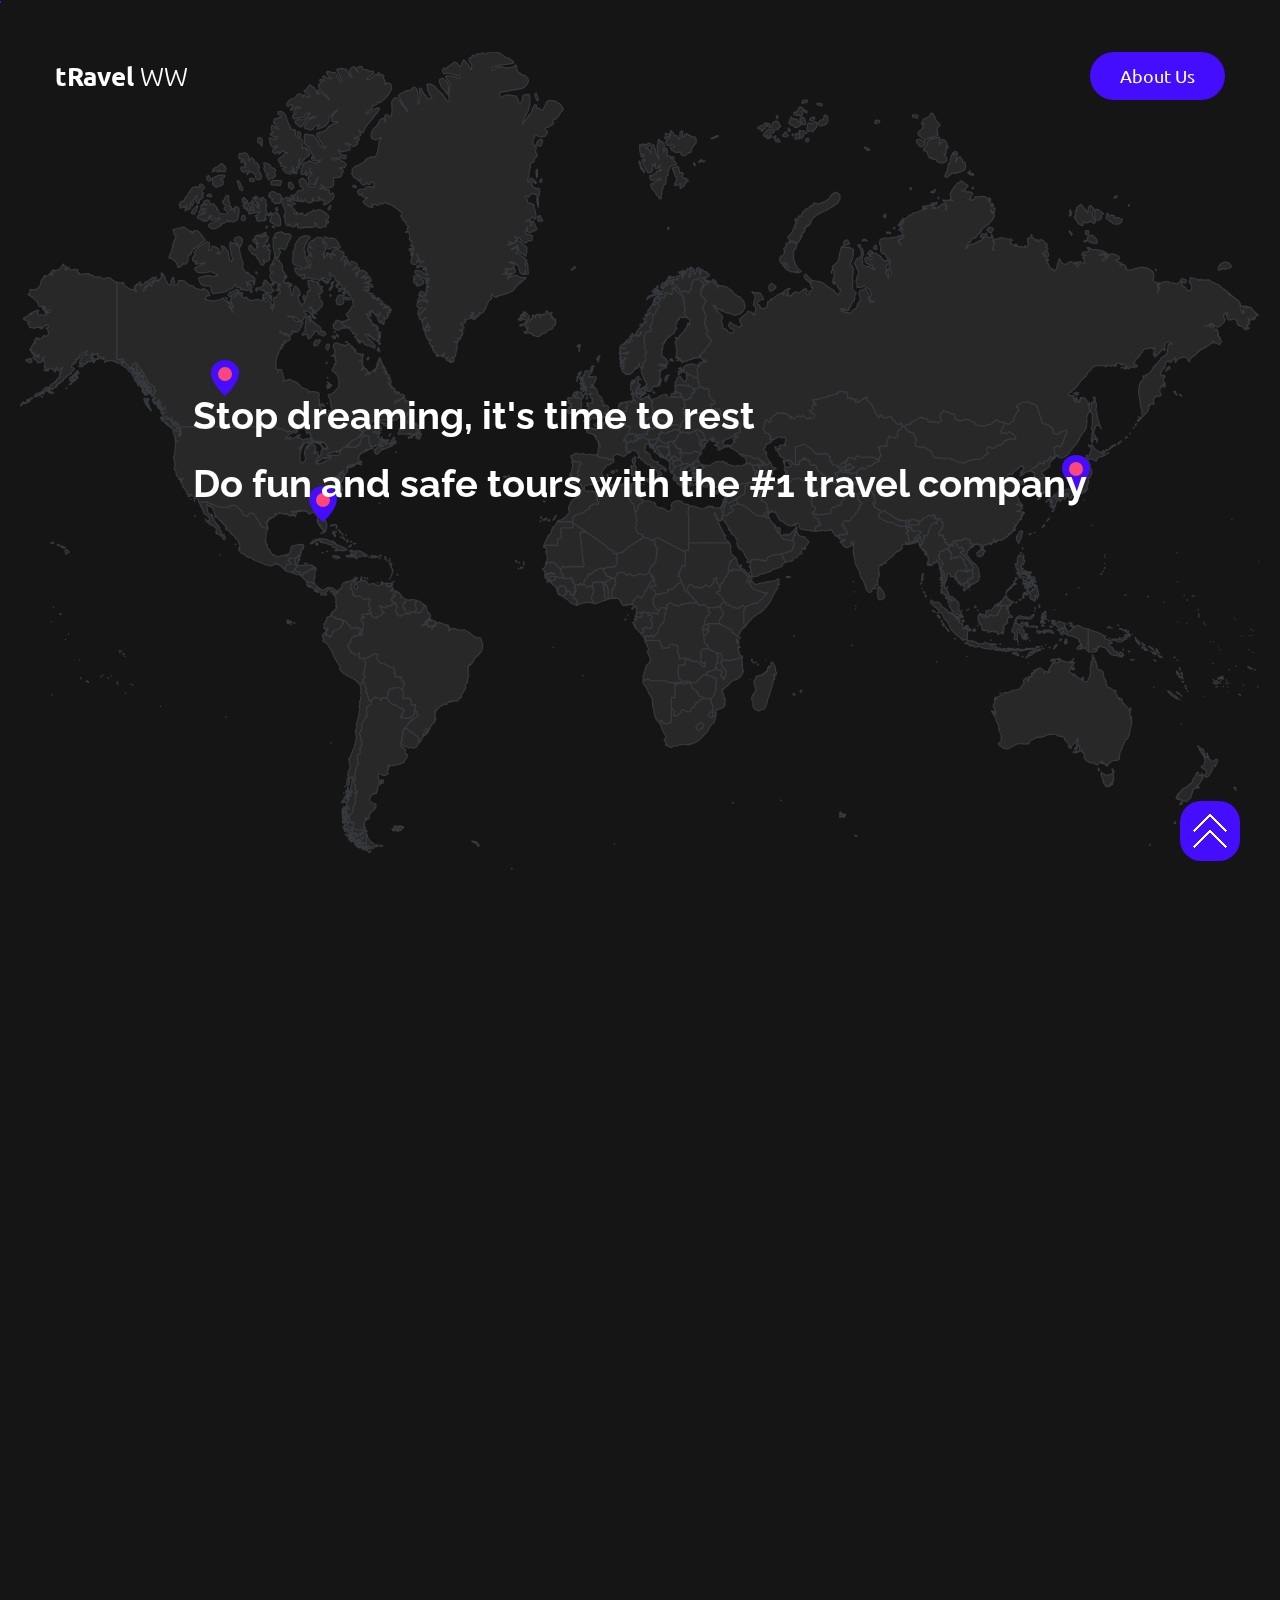
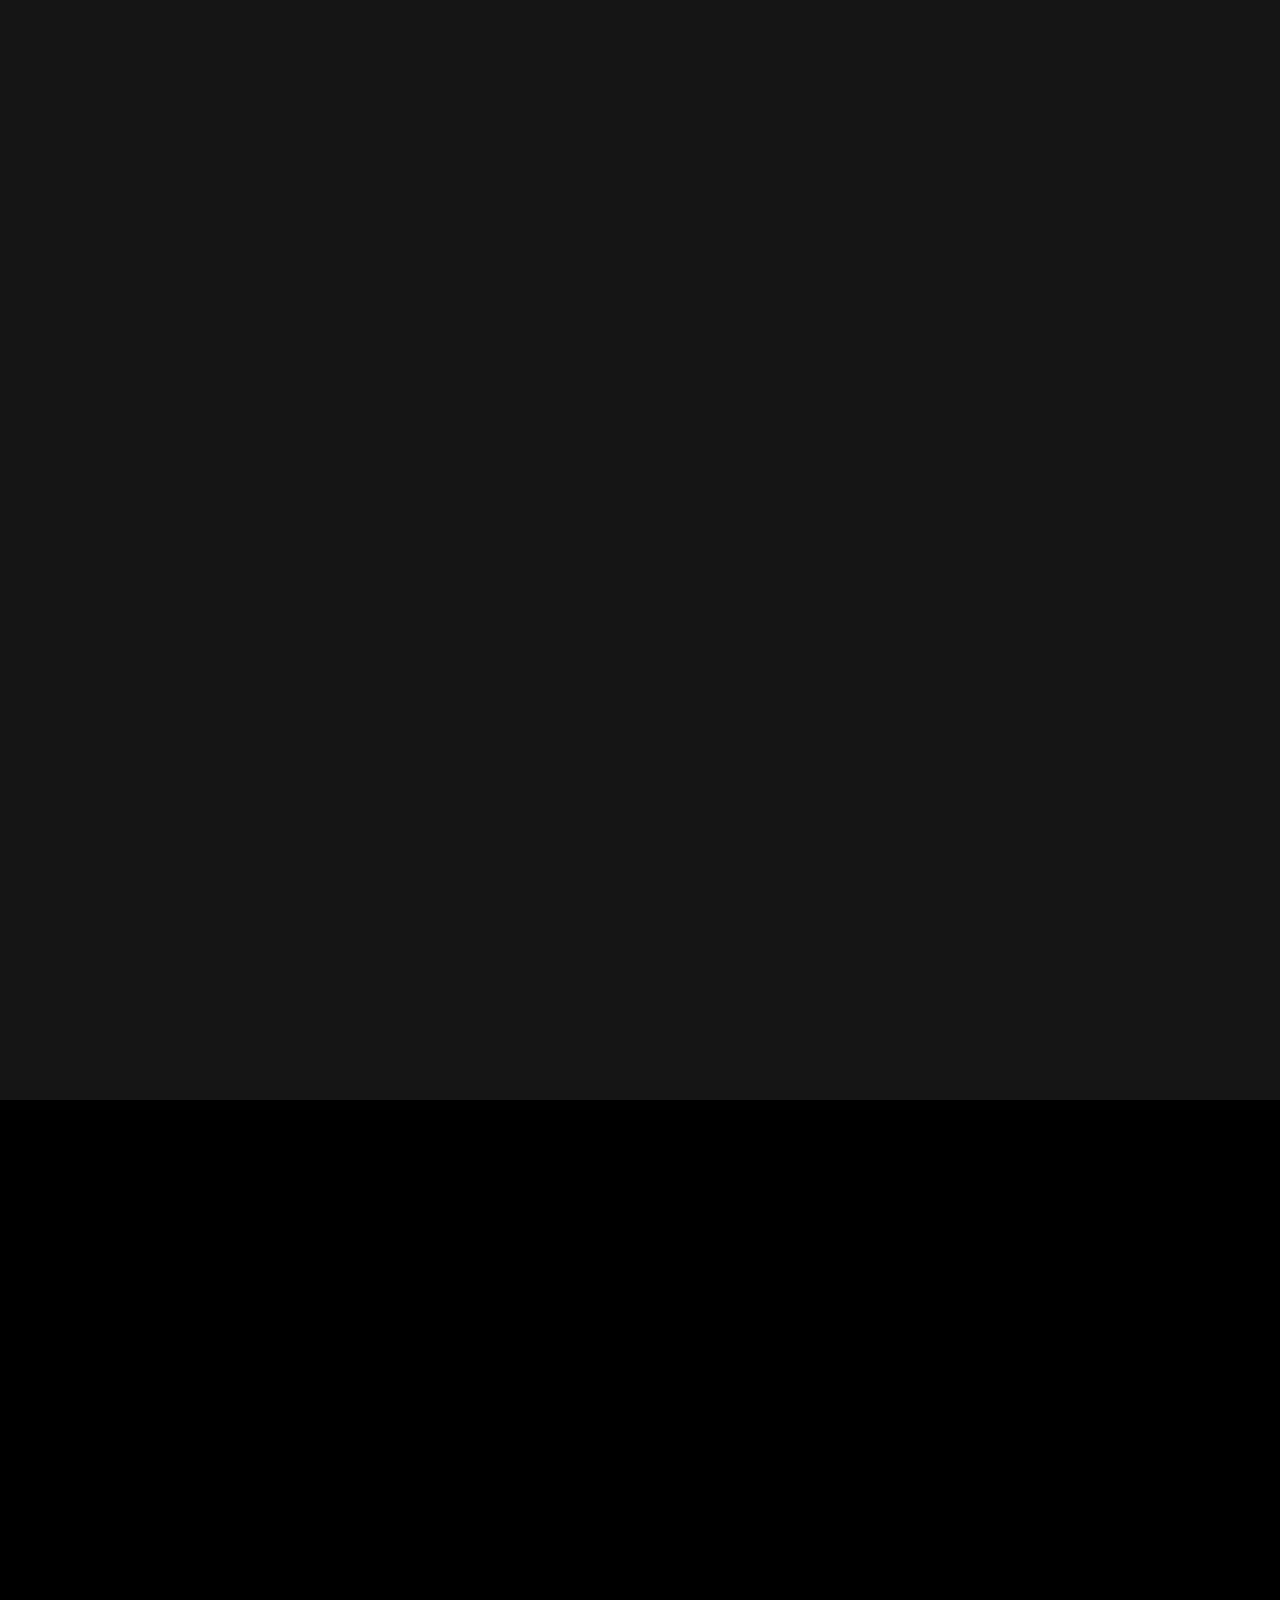
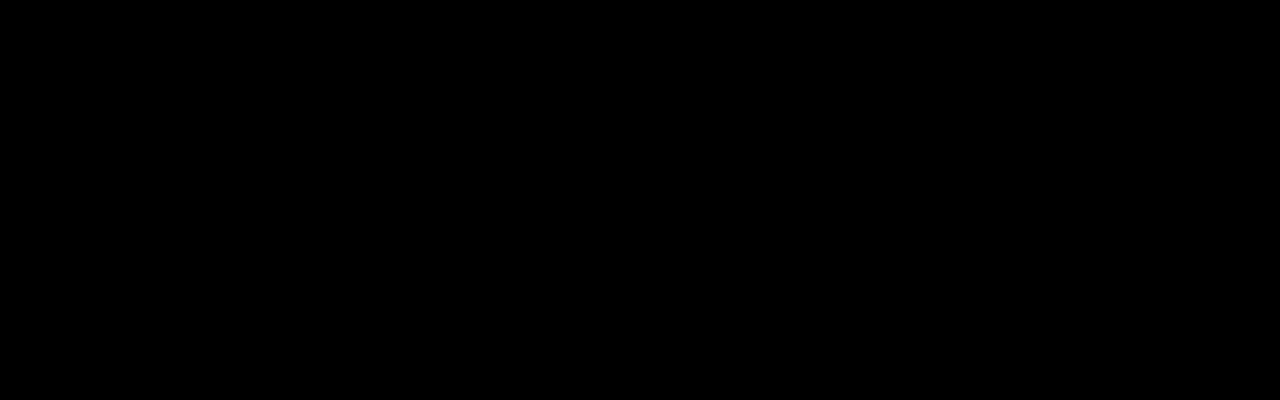
<file: index.html>
<!DOCTYPE html>
<html lang="ru">

<head>
	<title>tRavelWW</title>
	<meta charset="UTF-8" />
	<meta name="format-detection" content="telephone=no" />
	<!-- <style>body{opacity: 0;}</style> -->
	<link rel="stylesheet" href="css/style.min.css?_v=20230220174859" />
	<link rel="shortcut icon" href="favicon.ico" />
	<!-- <meta name="robots" content="noindex, nofollow"> -->
	<meta name="viewport" content="width=device-width, initial-scale=1.0" />
</head>

<body>
	<!-- Cursor -->
	<div class="cursor cursor--large"></div>
	<div class="cursor cursor--small"></div>
	<!-- Preloader -->
	<div class="loading">
		<div class="loading__percent">100%</div>
		<div class="loading__progress-bar">
			<div class="progress-bar__progress"></div>
		</div>
	</div>
	<div class="wrapper" id="top">
		<header class="header">
			<div class="header__content">
				<div class="header__left">
					<a href="index.html" class="header__logo">tRavel <span class="ww">WW</span></a>
				</div>
				<div class="header__right">
					<a href="aboutUs.html" class="header__button">About Us</a>
				</div>
			</div>
		</header>

		<main class="page">
			<!-- Progress bar -->
			<div class="progress-bar" id="progressBar"></div>
			<!-- Inscription -->
			<section class="inscription">
				<div class="inscription__container">
					<div class="inscription__text">
						<div class="inscription__title">
							Stop dreaming, it's time to rest
						</div>
						<div class="inscription__subtitle">
							Do fun and safe tours with the #1 travel company
						</div>
					</div>
				</div>
			</section>
			<!-- Main section -->
			<section class="main">
				<div class="main__contain">
					<div class="main__content">
						<img class="main__bg" src="img/worldmain.svg" alt="" />
						<div class="main__dots">
							<div class="dots__dot-0">
								<a class="dots__button" href="miami.html">
									<img class="dots__img" src="img/map-marker.svg" alt="" />
								</a>
								<div class="dots__card card">
									<div class="card__header">
										<div class="card__title">Miami</div>
										<div class="card__number">1</div>
									</div>
									<div class="card__text">
										Miami, officially the City of Miami, is a coastal metropolis
										located in Miami-Dade County in southeastern Florida (United
										States).
									</div>
								</div>
							</div>
							<div class="dots__dot-1">
								<a class="dots__button" href="alberta.html">
									<img class="dots__img" src="img/map-marker.svg" alt="" />
								</a>
								<div class="dots__card card">
									<div class="card__header">
										<div class="card__title_Alberta">Alberta</div>
										<div class="card__number">2</div>
									</div>
									<div class="card__text">
										Alberta is one of the thirteen provinces and territories of Canada. It is part of Western Canada and is one of the three prairie provinces.
									</div>
								</div>
							</div>
							<div class="dots__dot-2">
								<a class="dots__button" href="honshu.html">
									<img class="dots__img" src="img/map-marker.svg" alt="" />
								</a>
								<div class="dots__card_left card">
									<div class="card__header">
										<div class="card__title_Honshu">Honshu</div>
										<div class="card__number">3</div>
									</div>
									<div class="card__text">
										Honshu, historically called Hondo, is the largest and most populous main island of Japan. It is located south of Hokkaido across the Tsugaru Strait.
									</div>
								</div>
							</div>
						</div>
					</div>
				</div>
	</div>
	</div>
	</section>
	<section class="test"></section>
	<section class="test"></section>
	<section class="test1"></section>
	<!-- Back to top BTN -->
	<button onclick="document.querySelector('#top').scrollIntoView({ behavior: 'smooth' });" id="#scrollToTop" class="scrolltotop">
		<picture><source srcset="img/backToTop/up-arrow.webp" type="image/webp"><img class="scrolltotop__arrow" src="img/backToTop/up-arrow.png" alt=""></picture>
	</button>
	</main>
	<footer class="footer">
		<div class="footer__container">
		</div>
	</footer>
	</div>
	<!--
<div id="popup" aria-hidden="true" class="popup">
	<div class="popup__wrapper">
		<div class="popup__content">
			<button data-close type="button" class="popup__close">Закрыть</button>
			<div class="popup__text">
			</div>
		</div>
	</div>
</div>
 -->
	<script src="js/app.min.js?_v=20230220174859"></script>

</body>

</html>
</file>
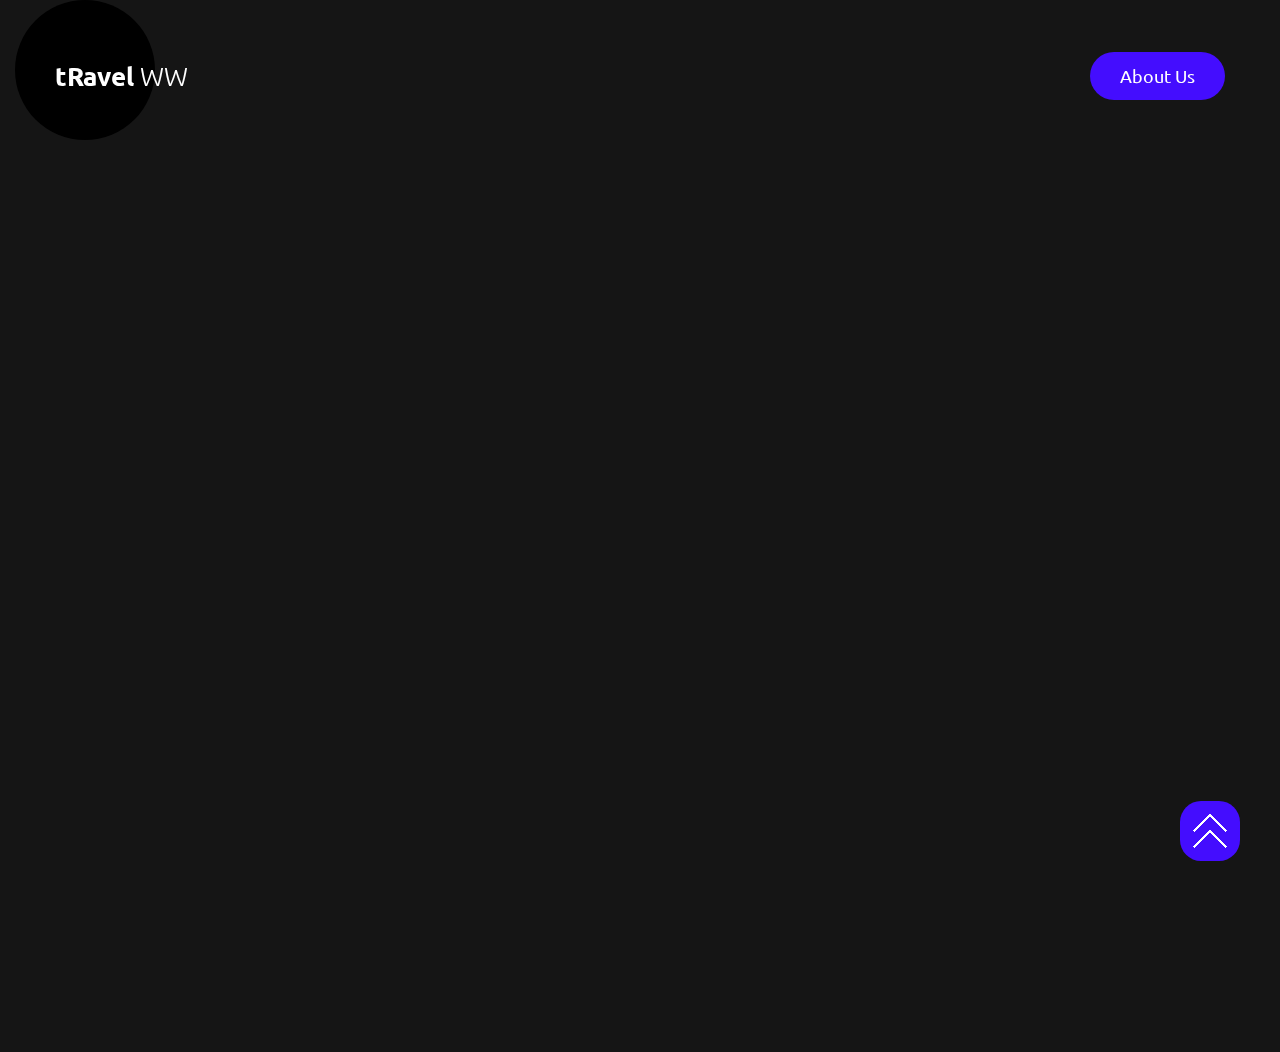
<file: aboutUs.html>
<!DOCTYPE html>
<html lang="ru">

<head>
	<title>Главная</title>
	<meta charset="UTF-8" />
	<meta name="format-detection" content="telephone=no" />
	<!-- <style>body{opacity: 0;}</style> -->
	<link rel="stylesheet" href="css/style.min.css?_v=20230220174859" />
	<link rel="shortcut icon" href="favicon.ico" />
	<!-- <meta name="robots" content="noindex, nofollow"> -->
	<meta name="viewport" content="width=device-width, initial-scale=1.0" />
</head>

<body>
	<div class="cursor cursor--large"></div>
	<div class="cursor cursor--small"></div>
	<div id="page-preloader" class="preloader">
		<svg class="preloader__container">
			<circle class="preloader__circle" cx="70" cy="70" r="70" </svg>
	</div>
	<div class="wrapper">
		<header class="header">
			<div class="header__content">
				<div class="header__left">
					<a href="index.html" class="header__logo">tRavel <span class="ww">WW</span></a>
				</div>
				<div class="header__right">
					<a href="aboutUs.html" class="header__button">About Us</a>
				</div>
			</div>
		</header>

		<main class="page">
			<div onclick="scrollToTop()" class="scrolltotop">
				<picture><source srcset="img/backToTop/up-arrow.webp" type="image/webp"><img class="scrolltotop__arrow" src="img/backToTop/up-arrow.png" alt="" /></picture>
			</div>
		</main>
		<footer class="footer">
			<div class="footer__container">
			</div>
		</footer>
	</div>
	<!--
<div id="popup" aria-hidden="true" class="popup">
	<div class="popup__wrapper">
		<div class="popup__content">
			<button data-close type="button" class="popup__close">Закрыть</button>
			<div class="popup__text">
			</div>
		</div>
	</div>
</div>
 -->
	<script src="js/app.min.js?_v=20230220174859"></script>

</body>

</html>
</file>
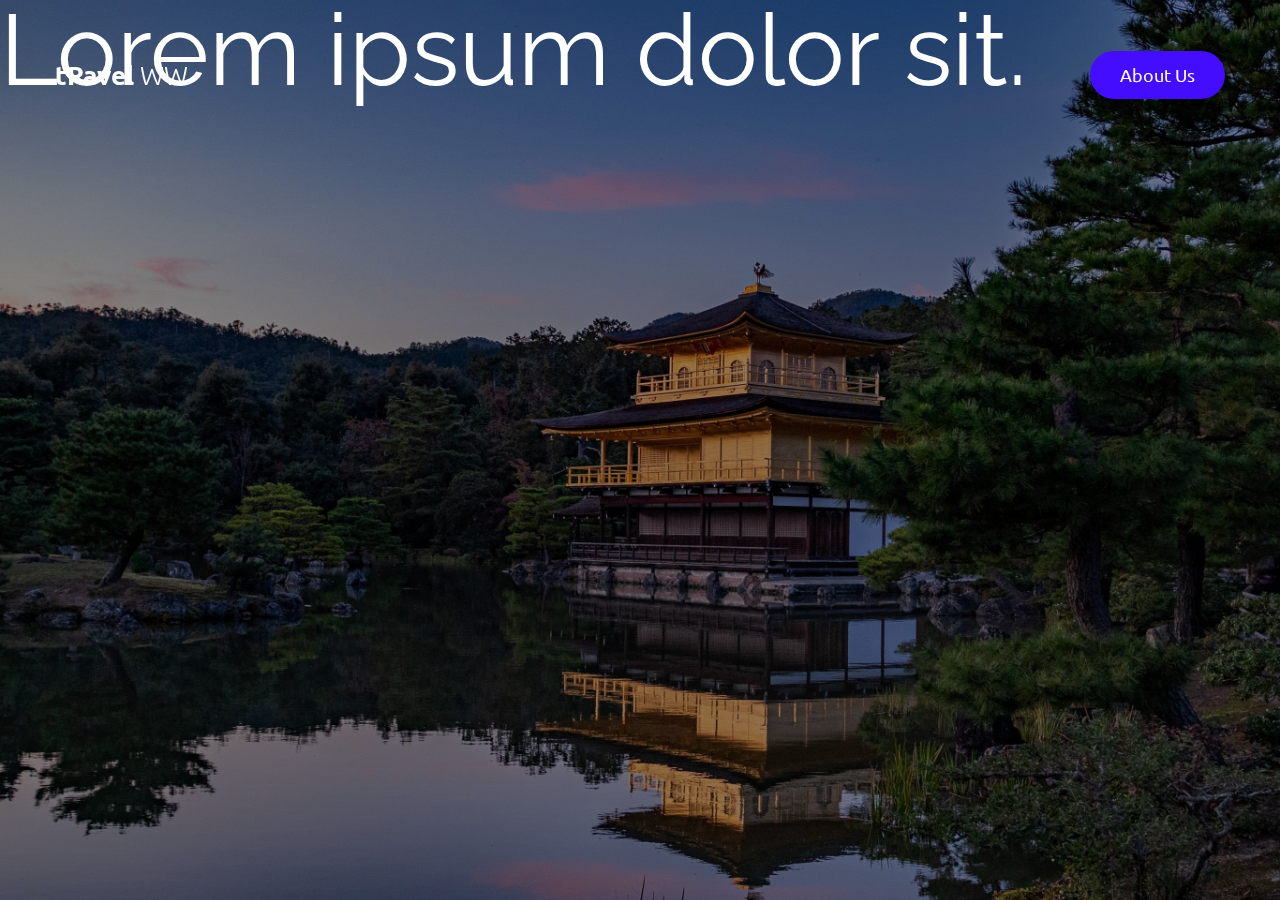
<file: honshu.html>
<!DOCTYPE html>
<html lang="ru">

<head>
	<title>tRavelWW</title>
	<meta charset="UTF-8" />
	<meta name="format-detection" content="telephone=no" />
	<!-- <style>body{opacity: 0;}</style> -->
	<link rel="stylesheet" href="css/style.min.css?_v=20230220174859" />
	<link rel="shortcut icon" href="favicon.ico" />
	<!-- <meta name="robots" content="noindex, nofollow"> -->
	<meta name="viewport" content="width=device-width, initial-scale=1.0" />
</head>

<body>
	<!-- Cursor -->
	<div class="cursor cursor--large"></div>
	<div class="cursor cursor--small"></div>
	<!-- Preloader -->
	<div class="loading">
		<div class="loading__percent">100%</div>
		<div class="loading__progress-bar">
			<div class="progress-bar__progress"></div>
		</div>
	</div>
	<div class="wrapper">
		<header class="header">
			<div class="header__content">
				<div class="header__left">
					<a href="index.html" class="header__logo">tRavel <span class="ww">WW</span></a>
				</div>
				<div class="header__right">
					<a href="aboutUs.html" class="header__button">About Us</a>
				</div>
			</div>
		</header>

		<main class="page">
			<div class="honshu__slider honshu-swiper">
				<div class="honshu__wrapper swiper-wrapper">
					<div class="honshu__slide swiper-slide">
						<div class="slider__content">
							<div class="content__title">Lorem ipsum dolor sit.</div>
							<div class="content__subtitle"></div>
						</div>
						<div class="slider__layer" data-swiper-parallax="35%" style="background-image: url(img/Honshu/screen-1.jpg)"></div>
						<canvas class="slider__layer particles" data-swiper-parallax="18%" data-color="#667048"></canvas>
					</div>
					<div class="honshu__slide swiper-slide">
						<div class="slider__content">
							<div class="content__title">Lorem ipsum dolor sit.</div>
							<div class="content__subtitle"></div>
						</div>
						<div class="slider__layer" data-swiper-parallax="45%" style="background-image: url(img/Honshu/screen-2.jpg)"></div>
						<canvas class="particles slider__layer" data-swiper-parallax="20%" data-color="#94bbcc"></canvas>
					</div>
					<div class="honshu__slide swiper-slide">
						<div class="slider__content">
							<div class="content__title">Lorem ipsum dolor sit.</div>
							<div class="content__subtitle"></div>
						</div>
						<div class="slider__layer" data-swiper-parallax="30%" style="background-image: url(img/Honshu/screen-3.jpg)"></div>
						<canvas class="particles slider__layer" data-swiper-parallax="18%" data-color="#667048"></canvas>
					</div>
					<div class="honshu__slide swiper-slide">
						<div class="slider__content">
							<div class="content__title">Lorem ipsum dolor sit.</div>
							<div class="content__subtitle"></div>
						</div>
						<div class="slider__layer" data-swiper-parallax="14%" style="background-image: url(img/Honshu/screen-4.jpg)"></div>
						<canvas class="particles slider__layer" data-swiper-parallax="18%" data-color="#667048"></canvas>
					</div>
					<div class="honshu__slide swiper-slide">
						<div class="slider__layer" data-swiper-parallax="40%" style="background-image: url(img/Honshu/screen-5.jpg)"></div>
						<canvas class="particles slider__layer" data-swiper-parallax="18%" data-color="#667048"></canvas>
					</div>
				</div>
			</div>
		</main>
		<footer class="footer">
			<div class="footer__container">
			</div>
		</footer>
	</div>
	<!--
<div id="popup" aria-hidden="true" class="popup">
	<div class="popup__wrapper">
		<div class="popup__content">
			<button data-close type="button" class="popup__close">Закрыть</button>
			<div class="popup__text">
			</div>
		</div>
	</div>
</div>
 -->
	<script src="js/app.min.js?_v=20230220174859"></script>

</body>

</html>
</file>
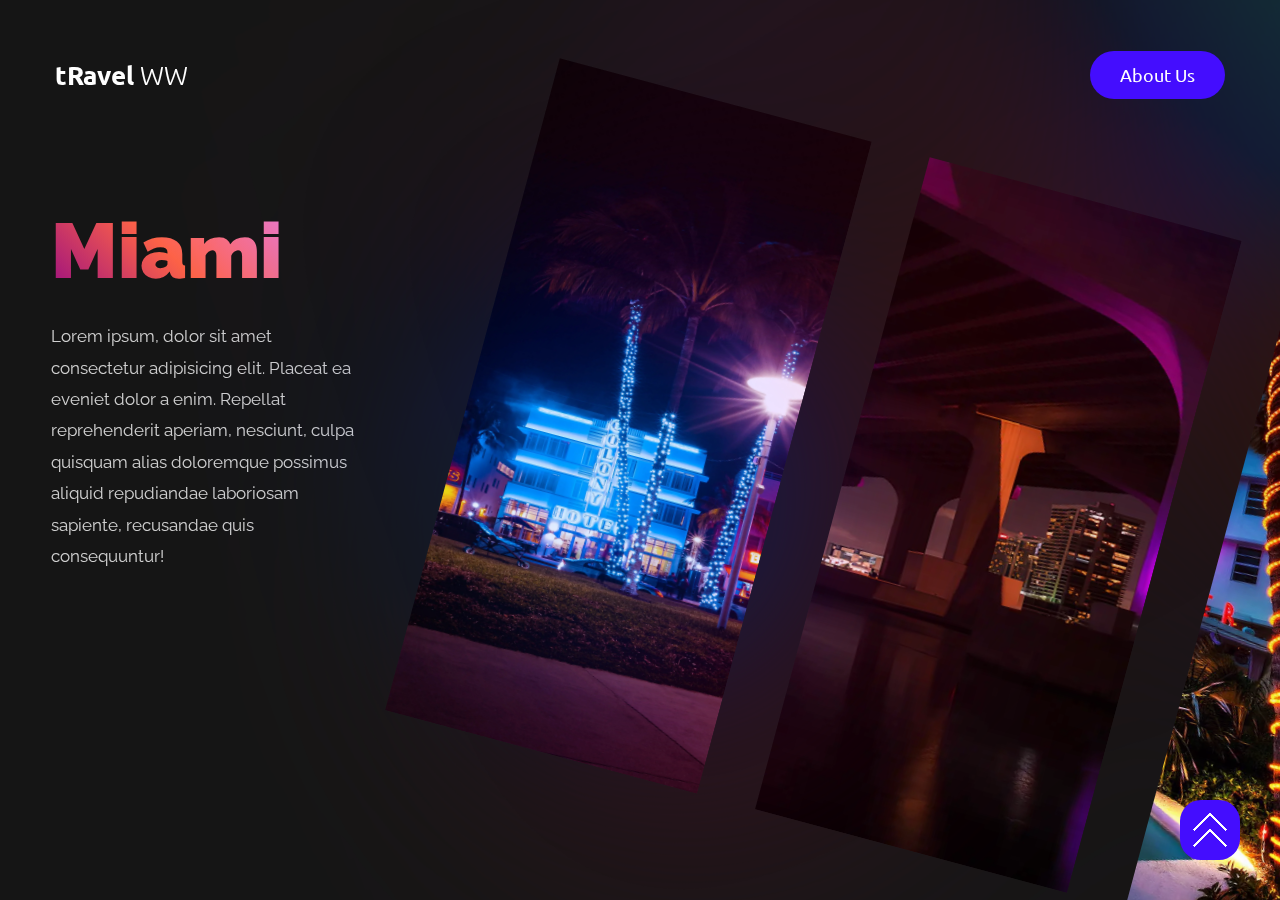
<file: miami.html>
<!DOCTYPE html>
<html lang="ru">

<head>
	<title>Miami</title>
	<meta charset="UTF-8" />
	<meta name="format-detection" content="telephone=no" />
	<!-- <style>body{opacity: 0;}</style> -->
	<link rel="stylesheet" href="css/style.min.css?_v=20230220174859" />
	<link rel="shortcut icon" href="favicon.ico" />
	<!-- <meta name="robots" content="noindex, nofollow"> -->
	<meta name="viewport" content="width=device-width, initial-scale=1.0" />
</head>

<body>
	<div class="cursor cursor--large"></div>
	<div class="cursor cursor--small"></div>
	<div class="loading">
		<div class="loading__percent">100%</div>
		<div class="loading__progress-bar">
			<div class="progress-bar__progress"></div>
		</div>
	</div>
	<div class="wrapper">
		<header class="header">
			<div class="header__content">
				<div class="header__left">
					<a href="index.html" class="header__logo">tRavel <span class="ww">WW</span></a>
				</div>
				<div class="header__right">
					<a href="aboutUs.html" class="header__button">About Us</a>
				</div>
			</div>
		</header>

		<main class="page">
			<div class="description">
				<div class="description__logo">Miami</div>
				<p class="description__text">
					Lorem ipsum, dolor sit amet consectetur adipisicing elit. Placeat ea
					eveniet dolor a enim. Repellat reprehenderit aperiam, nesciunt,
					culpa quisquam alias doloremque possimus aliquid repudiandae
					laboriosam sapiente, recusandae quis consequuntur!
				</p>
			</div>

			<!-- Оболочка слайдера -->
			<div class="miami__slider swiper">
				<!-- Двигающееся часть слайдера -->
				<div class="miami__wrapper swiper-wrapper">
					<!-- Слайд -->
					<div class="miami__slide swiper-slide">
						<picture><source srcset="img/miami/1.webp" type="image/webp"><img src="img/miami/1.jpeg" data-swiper-parallax="20%" alt="" class="miami__img" /></picture>
					</div>
					<div class="miami__slide swiper-slide">
						<picture><source srcset="img/miami/2.webp" type="image/webp"><img src="img/miami/2.jpg" data-swiper-parallax="30%" alt="" class="miami__img" /></picture>
					</div>
					<div class="miami__slide swiper-slide">
						<picture><source srcset="img/miami/3.webp" type="image/webp"><img src="img/miami/3.jpg" data-swiper-parallax="20%" alt="" class="miami__img" /></picture>
					</div>
					<div class="miami__slide swiper-slide">
						<picture><source srcset="img/miami/4.webp" type="image/webp"><img src="img/miami/4.jpg" data-swiper-parallax="30%" alt="" class="miami__img" /></picture>
					</div>
					<div class="miami__slide swiper-slide">
						<picture><source srcset="img/miami/5.webp" type="image/webp"><img src="img/miami/5.jpg" data-swiper-parallax="20%" alt="" class="miami__img" /></picture>
					</div>
					<div class="miami__slide swiper-slide">
						<picture><source srcset="img/miami/6.webp" type="image/webp"><img src="img/miami/6.jpg" data-swiper-parallax="30%" alt="" class="miami__img" /></picture>
					</div>
					<div class="miami__slide swiper-slide">
						<picture><source srcset="img/miami/7.webp" type="image/webp"><img src="img/miami/7.jpg" data-swiper-parallax="20%" alt="" class="miami__img" /></picture>
					</div>
					<div class="miami__slide swiper-slide">
						<picture><source srcset="img/miami/8.webp" type="image/webp"><img src="img/miami/8.jpg" data-swiper-parallax="30%" alt="" class="miami__img" /></picture>
					</div>
					<div class="miami__slide swiper-slide">
						<picture><source srcset="img/miami/9.webp" type="image/webp"><img src="img/miami/9.jpeg" data-swiper-parallax="20%" alt="" class="miami__img" /></picture>
					</div>
				</div>
			</div>

			<!-- Оболочка слайдера -->
			<div class="miami1__slider swiper-bg">
				<!-- Двигающееся часть слайдера -->
				<div class="miami1__wrapper swiper-wrapper">
					<!-- Слайд -->
					<div class="miami1__slide swiper-slide">
						<picture><source srcset="img/miami/1.webp" type="image/webp"><img src="img/miami/1.jpeg" data-swiper-parallax="20%" alt="" class="miami1__img" /></picture>
					</div>
					<div class="miami1__slide swiper-slide">
						<picture><source srcset="img/miami/2.webp" type="image/webp"><img src="img/miami/2.jpg" data-swiper-parallax="30%" alt="" class="miami1__img" /></picture>
					</div>
					<div class="miami1__slide swiper-slide">
						<picture><source srcset="img/miami/3.webp" type="image/webp"><img src="img/miami/3.jpg" data-swiper-parallax="20%" alt="" class="miami1__img" /></picture>
					</div>
					<div class="miami1__slide swiper-slide">
						<picture><source srcset="img/miami/4.webp" type="image/webp"><img src="img/miami/4.jpg" data-swiper-parallax="30%" alt="" class="miami1__img" /></picture>
					</div>
					<div class="miami1__slide swiper-slide">
						<picture><source srcset="img/miami/5.webp" type="image/webp"><img src="img/miami/5.jpg" data-swiper-parallax="20%" alt="" class="miami1__img" /></picture>
					</div>
					<div class="miami1__slide swiper-slide">
						<picture><source srcset="img/miami/6.webp" type="image/webp"><img src="img/miami/6.jpg" data-swiper-parallax="30%" alt="" class="miami1__img" /></picture>
					</div>
					<div class="miami1__slide swiper-slide">
						<picture><source srcset="img/miami/7.webp" type="image/webp"><img src="img/miami/7.jpg" data-swiper-parallax="20%" alt="" class="miami1__img" /></picture>
					</div>
					<div class="miami1__slide swiper-slide">
						<picture><source srcset="img/miami/8.webp" type="image/webp"><img src="img/miami/8.jpg" data-swiper-parallax="30%" alt="" class="miami1__img" /></picture>
					</div>
					<div class="miami1__slide swiper-slide">
						<picture><source srcset="img/miami/9.webp" type="image/webp"><img src="img/miami/9.jpeg" data-swiper-parallax="20%" alt="" class="miami1__img" /></picture>
					</div>
				</div>
			</div>
			<div onclick="scrollToTop()" class="scrolltotop">
				<picture><source srcset="img/backToTop/up-arrow.webp" type="image/webp"><img class="scrolltotop__arrow" src="img/backToTop/up-arrow.png" alt="" /></picture>
			</div>
		</main>
		<footer class="footer">
			<div class="footer__container">
			</div>
		</footer>
	</div>
	<!--
<div id="popup" aria-hidden="true" class="popup">
	<div class="popup__wrapper">
		<div class="popup__content">
			<button data-close type="button" class="popup__close">Закрыть</button>
			<div class="popup__text">
			</div>
		</div>
	</div>
</div>
 -->
	<script src="js/app.min.js?_v=20230220174859"></script>

</body>

</html>
</file>
<file: css/style.min.css>
@charset "UTF-8";@import url(https://fonts.googleapis.com/css?family=Ubuntu:300,300italic,regular,italic,500,500italic,700,700italic);@import url(https://fonts.googleapis.com/css?family=Raleway:100,200,300,regular,500,600,700,800,900,100italic,200italic,300italic,italic,500italic,600italic,700italic,800italic,900italic);@import url('https://fonts.googleapis.com/css2?family=Raleway:wght@300; 900&display=swap');*{padding:0;margin:0;border:0}*,:after,:before{-webkit-box-sizing:border-box;box-sizing:border-box}body,html{height:100%;min-width:320px}body{color:#fff;line-height:1;font-family:Raleway,sans-serif;font-size:.875rem;-ms-text-size-adjust:100%;-moz-text-size-adjust:100%;-webkit-text-size-adjust:100%;-webkit-font-smoothing:antialiased;-moz-osx-font-smoothing:grayscale}button,input,textarea{font-family:Raleway,sans-serif;font-size:inherit}button{cursor:pointer;color:inherit;background-color:inherit}a{color:inherit}a:link,a:visited{text-decoration:none}a:hover{text-decoration:none}ul li{list-style:none}img{vertical-align:top}h1,h2,h3,h4,h5,h6{font-weight:inherit;font-size:inherit}body{background-color:#151515;cursor:none;scroll-behavior:smooth;-webkit-touch-callout:none;-webkit-user-select:none;-moz-user-select:none;-ms-user-select:none;user-select:none}.lock body{overflow:hidden;-ms-touch-action:none;touch-action:none}.wrapper{min-height:100%;display:-webkit-box;display:-ms-flexbox;display:flex;-webkit-box-orient:vertical;-webkit-box-direction:normal;-ms-flex-direction:column;flex-direction:column;overflow:hidden}.wrapper>main{-webkit-box-flex:1;-ms-flex:1 1 auto;flex:1 1 auto}.wrapper>*{min-width:0}[class*=__container]{max-width:73.125rem;-webkit-box-sizing:content-box;box-sizing:content-box;margin:0 auto;padding:0 .9375rem}[class*=-ibg]{position:relative}[class*=-ibg] img{position:absolute;width:100%;height:100%;top:0;left:0;-o-object-fit:cover;object-fit:cover}[class*=-ibg_contain] img{-o-object-fit:contain;object-fit:contain}@-webkit-keyframes scale-in-center{0%{-webkit-transform:scale(0);transform:scale(0);opacity:1}100%{-webkit-transform:scale(1);transform:scale(1);opacity:1}}@keyframes scale-in-center{0%{-webkit-transform:scale(0);transform:scale(0);opacity:1}100%{-webkit-transform:scale(1);transform:scale(1);opacity:1}}@-webkit-keyframes scale-out-center{0%{-webkit-transform:scale(1);transform:scale(1);opacity:1}100%{-webkit-transform:scale(0);transform:scale(0);opacity:1}}@keyframes scale-out-center{0%{-webkit-transform:scale(1);transform:scale(1);opacity:1}100%{-webkit-transform:scale(0);transform:scale(0);opacity:1}}@-webkit-keyframes slide-out-left{0%{-webkit-transform:translateX(0);transform:translateX(0);opacity:1}100%{-webkit-transform:translateX(-1000px);transform:translateX(-1000px);opacity:0}}@keyframes slide-out-left{0%{-webkit-transform:translateX(0);transform:translateX(0);opacity:1}100%{-webkit-transform:translateX(-1000px);transform:translateX(-1000px);opacity:0}}@-webkit-keyframes scale-in-ver-bottom{0%{-webkit-transform:scaleY(0);transform:scaleY(0);-webkit-transform-origin:0 100%;transform-origin:0 100%;opacity:1}100%{-webkit-transform:scaleY(1);transform:scaleY(1);-webkit-transform-origin:0 100%;transform-origin:0 100%;opacity:1}}@keyframes scale-in-ver-bottom{0%{-webkit-transform:scaleY(0);transform:scaleY(0);-webkit-transform-origin:0 100%;transform-origin:0 100%;opacity:1}100%{-webkit-transform:scaleY(1);transform:scaleY(1);-webkit-transform-origin:0 100%;transform-origin:0 100%;opacity:1}}@-webkit-keyframes slide-in-left{0%{-webkit-transform:translateX(-1000px);transform:translateX(-1000px);opacity:0}100%{-webkit-transform:translateX(0);transform:translateX(0);opacity:1}}@keyframes slide-in-left{0%{-webkit-transform:translateX(-1000px);transform:translateX(-1000px);opacity:0}100%{-webkit-transform:translateX(0);transform:translateX(0);opacity:1}}@-webkit-keyframes scale-out-ver-bottom{0%{-webkit-transform:scaleY(1);transform:scaleY(1);-webkit-transform-origin:0 100%;transform-origin:0 100%;opacity:1}100%{-webkit-transform:scaleY(0);transform:scaleY(0);-webkit-transform-origin:0 100%;transform-origin:0 100%;opacity:1}}@keyframes scale-out-ver-bottom{0%{-webkit-transform:scaleY(1);transform:scaleY(1);-webkit-transform-origin:0 100%;transform-origin:0 100%;opacity:1}100%{-webkit-transform:scaleY(0);transform:scaleY(0);-webkit-transform-origin:0 100%;transform-origin:0 100%;opacity:1}}@-webkit-keyframes bounce-in-right{0%{-webkit-transform:translateX(600px);transform:translateX(600px);-webkit-animation-timing-function:ease-in;animation-timing-function:ease-in;opacity:0}38%{-webkit-transform:translateX(0);transform:translateX(0);-webkit-animation-timing-function:ease-out;animation-timing-function:ease-out;opacity:1}55%{-webkit-transform:translateX(68px);transform:translateX(68px);-webkit-animation-timing-function:ease-in;animation-timing-function:ease-in}72%{-webkit-transform:translateX(0);transform:translateX(0);-webkit-animation-timing-function:ease-out;animation-timing-function:ease-out}81%{-webkit-transform:translateX(32px);transform:translateX(32px);-webkit-animation-timing-function:ease-in;animation-timing-function:ease-in}90%{-webkit-transform:translateX(0);transform:translateX(0);-webkit-animation-timing-function:ease-out;animation-timing-function:ease-out}95%{-webkit-transform:translateX(8px);transform:translateX(8px);-webkit-animation-timing-function:ease-in;animation-timing-function:ease-in}100%{-webkit-transform:translateX(0);transform:translateX(0);-webkit-animation-timing-function:ease-out;animation-timing-function:ease-out}}@keyframes bounce-in-right{0%{-webkit-transform:translateX(600px);transform:translateX(600px);-webkit-animation-timing-function:ease-in;animation-timing-function:ease-in;opacity:0}38%{-webkit-transform:translateX(0);transform:translateX(0);-webkit-animation-timing-function:ease-out;animation-timing-function:ease-out;opacity:1}55%{-webkit-transform:translateX(68px);transform:translateX(68px);-webkit-animation-timing-function:ease-in;animation-timing-function:ease-in}72%{-webkit-transform:translateX(0);transform:translateX(0);-webkit-animation-timing-function:ease-out;animation-timing-function:ease-out}81%{-webkit-transform:translateX(32px);transform:translateX(32px);-webkit-animation-timing-function:ease-in;animation-timing-function:ease-in}90%{-webkit-transform:translateX(0);transform:translateX(0);-webkit-animation-timing-function:ease-out;animation-timing-function:ease-out}95%{-webkit-transform:translateX(8px);transform:translateX(8px);-webkit-animation-timing-function:ease-in;animation-timing-function:ease-in}100%{-webkit-transform:translateX(0);transform:translateX(0);-webkit-animation-timing-function:ease-out;animation-timing-function:ease-out}}@-webkit-keyframes slide-out-right{0%{-webkit-transform:translateX(0);transform:translateX(0);opacity:1}100%{-webkit-transform:translateX(1000px);transform:translateX(1000px);opacity:0}}@keyframes slide-out-right{0%{-webkit-transform:translateX(0);transform:translateX(0);opacity:1}100%{-webkit-transform:translateX(1000px);transform:translateX(1000px);opacity:0}}.header{position:fixed;z-index:9991;top:0;left:0;width:100%;font-family:Ubuntu,sans-serif}.header__content{max-width:1200px;min-height:150px;margin:0 auto;padding:0 15px;display:-webkit-box;display:-ms-flexbox;display:flex;-webkit-box-align:center;-ms-flex-align:center;align-items:center;-webkit-box-pack:justify;-ms-flex-pack:justify;justify-content:space-between}.header__logo{cursor:none}.header__left{font-size:26px;color:#fff;font-weight:700;white-space:nowrap}.header__left span{font-weight:300;-webkit-transition:color 1s ease;-o-transition:color 1s ease;transition:color 1s ease}.header__left:hover{text-decoration:none;color:#fff}.header__left:hover span{color:#440dfe}.header__button{cursor:none;background-color:#440dfe;color:#fff;display:inline-block;padding:15px 30px;border-radius:1.5em;font-size:18px;font-weight:400;-webkit-transition:background-color .5s ease;-o-transition:background-color .5s ease;transition:background-color .5s ease;font-family:Ubuntu,sans-serif}.header__button:hover{color:#fff;text-decoration:none;background-color:#0f003f}.loading{position:fixed;left:0;top:0;width:100%;height:100%;background-color:#151515;z-index:9999;-webkit-transition:1s all;-o-transition:1s all;transition:1s all;opacity:1;visibility:visible;display:-webkit-box;display:-ms-flexbox;display:flex;text-align:center;-webkit-box-pack:center;-ms-flex-pack:center;justify-content:center;-webkit-box-align:center;-ms-flex-align:center;align-items:center;-webkit-box-orient:vertical;-webkit-box-direction:normal;-ms-flex-direction:column;flex-direction:column}.loading__percent{font-family:Ubuntu;color:#fff;font-size:100px;padding:0 0 35px 0}.loading__progress-bar{width:406px;height:10px;background:#070707;border-radius:13px;-webkit-box-sizing:border-box;box-sizing:border-box}.loading.done{opacity:0;visibility:hidden}.progress-bar__progress{width:200px;height:10px;background:#fd4679;border-radius:13px}.scrolltotop{width:60px;height:60px;background-color:#440dfe;position:fixed;bottom:40px;right:40px;border-radius:1.5em;display:-webkit-box;display:-ms-flexbox;display:flex;text-align:center;-webkit-box-align:center;-ms-flex-align:center;align-items:center;-webkit-box-pack:center;-ms-flex-pack:center;justify-content:center;-webkit-transition:all .5s ease 0s;-o-transition:all .5s ease 0s;transition:all .5s ease 0s;z-index:10;cursor:none;-webkit-animation:slide-out-right .5s cubic-bezier(.55,.085,.68,.53) both;animation:slide-out-right .5s cubic-bezier(.55,.085,.68,.53) both}.scrolltotop:hover{background-color:#0f003f}.cursor{width:var(--size);height:var(--size);border-radius:50%;position:fixed;left:0;top:0;pointer-events:none;z-index:9992;will-change:transform}.cursor--large{--size:40px;border:1px solid #fd4679}.cursor--small{--size:10px;background:#fd4679;-webkit-transform:translate(-50%,-50%);-ms-transform:translate(-50%,-50%);transform:translate(-50%,-50%)}::-moz-selection{background-color:#440dfe;color:#fff}::selection{background-color:#440dfe;color:#fff}::-webkit-scrollbar{width:0}.progress-bar{position:fixed;z-index:11;left:0;top:0;height:2px;width:0%;background:#440dfe}.page{background-color:#151515;scroll-behavior:smooth}.inscription{position:absolute;z-index:3;height:100%;display:-webkit-box;display:-ms-flexbox;display:flex;-webkit-box-pack:center;-ms-flex-pack:center;justify-content:center;-webkit-box-align:center;-ms-flex-align:center;align-items:center;width:100%}.inscription__text{font-size:38px;font-weight:700}.inscription__title{padding:0 0 30px 0;color:#fff;-webkit-animation:slide-in-left 1s cubic-bezier(.25,.46,.45,.94) both;animation:slide-in-left 1s cubic-bezier(.25,.46,.45,.94) both}.inscription__subtitle{color:#fff;-webkit-animation:scale-in-ver-bottom .5s cubic-bezier(.25,.46,.45,.94) both;animation:scale-in-ver-bottom .5s cubic-bezier(.25,.46,.45,.94) both}.main{top:10px;position:fixed;width:100%;height:100%}.main__contain{width:100%;height:100%;display:-webkit-box;display:-ms-flexbox;display:flex;-webkit-box-pack:center;-ms-flex-pack:center;justify-content:center;-webkit-box-align:center;-ms-flex-align:center;align-items:center}.main__content{width:1240px;position:sticky;display:-webkit-box;display:-ms-flexbox;display:flex;-webkit-box-pack:center;-ms-flex-pack:center;justify-content:center;-webkit-box-align:center;-ms-flex-align:center;align-items:center}.main__bg{width:100%;height:100%}.dots__dot-0{width:0;height:0;position:absolute;left:24.4%;top:57.5%;-webkit-animation:scale-out-center .5s cubic-bezier(.55,.085,.68,.53) both;animation:scale-out-center .5s cubic-bezier(.55,.085,.68,.53) both}.dots__dot-0:hover .dots__card{visibility:visible;opacity:1}.dots__dot-1{width:0;height:0;position:absolute;left:16.5%;top:42%;-webkit-animation:scale-out-center .5s cubic-bezier(.55,.085,.68,.53) both;animation:scale-out-center .5s cubic-bezier(.55,.085,.68,.53) both}.dots__dot-1:hover .dots__card{visibility:visible;opacity:1}.dots__dot-2{width:0;height:0;position:absolute;left:85.2%;top:53.7%;-webkit-animation:scale-out-center .5s cubic-bezier(.55,.085,.68,.53) both;animation:scale-out-center .5s cubic-bezier(.55,.085,.68,.53) both}.dots__dot-2:hover .dots__card_left{visibility:visible;opacity:1}.dots__img{position:absolute;bottom:0;right:-18px;width:36px;height:36px;cursor:none}.dots__card{position:absolute;width:370px;display:-ms-grid;display:grid;-ms-grid-rows:(auto)[2];grid-template-rows:repeat(2,auto);border-radius:15px;padding:15px;color:#fff;-webkit-box-shadow:20px 20px 50px rgba(255,255,255,.05);box-shadow:20px 20px 50px rgba(255,255,255,.05);background:rgba(255,255,255,.1);opacity:0;visibility:hidden;-webkit-transition:opacity .5s;-o-transition:opacity .5s;transition:opacity .5s;z-index:9;top:-100px;margin:0 0 0 20px}.dots__card::after{content:" ";position:absolute;top:33.5%;right:100%;border-width:5px;border-style:solid;border-color:transparent rgba(255,255,255,.1) transparent transparent}.dots__card_left{position:absolute;width:370px;display:-ms-grid;display:grid;-ms-grid-rows:70px 1fr;grid-template-rows:70px 1fr;border-radius:15px;padding:15px;color:#fff;background:rgba(255,255,255,.1);-webkit-box-shadow:20px 20px 50px rgba(255,255,255,.05);box-shadow:20px 20px 50px rgba(255,255,255,.05);-webkit-transition:opacity .5s;-o-transition:opacity .5s;transition:opacity .5s;opacity:0;visibility:hidden;z-index:9;right:20px;top:-100px}.dots__card_left::after{content:" ";position:absolute;top:33%;left:100%;border-width:5px;border-style:solid;border-color:transparent transparent transparent rgba(255,255,255,.1)}.card__header{display:-ms-grid;display:grid;-ms-grid-columns:(auto)[2];grid-template-columns:repeat(2,auto);-ms-grid-rows:70px;grid-template-rows:70px}.card__title{font-size:5em;font-weight:900;background:-o-linear-gradient(45deg,#8b008b,tomato,violet);background:linear-gradient(45deg,#8b008b,tomato,violet);-webkit-background-clip:text;-webkit-text-fill-color:transparent}.card__title_Alberta{font-size:5em;font-weight:900;background:-o-radial-gradient(10% 20%,circle farthest-corner,#005d85 0,#00b595 90%);background:radial-gradient(circle farthest-corner at 10% 20%,#005d85 0,#00b595 90%);-webkit-background-clip:text;-webkit-text-fill-color:transparent}.card__title_Honshu{font-size:5em;font-weight:900;background:-o-linear-gradient(135deg,#f492f0 0,#f9c58d 100%);background:linear-gradient(-45deg,#f492f0 0,#f9c58d 100%);-webkit-background-clip:text;-webkit-text-fill-color:transparent}.card__number{font-family:Ubuntu;font-weight:700;font-size:5em;-ms-grid-column-align:end;justify-self:end;color:rgba(255,255,255,.3)}.card__text{font-size:28px;font-weight:400;text-align:justify}.test{height:100vh}.test1{height:100vh;background-color:#000;position:relative}.active-when-scroll-title{-webkit-animation:slide-out-left .7s cubic-bezier(.55,.085,.68,.53) both;animation:slide-out-left .7s cubic-bezier(.55,.085,.68,.53) both}.active-when-scroll-subtitle{-webkit-animation:scale-out-ver-bottom .5s cubic-bezier(.55,.085,.68,.53) both;animation:scale-out-ver-bottom .5s cubic-bezier(.55,.085,.68,.53) both}.active-when-scroll-marker{-webkit-animation:scale-in-center .5s cubic-bezier(.25,.46,.45,.94) both;animation:scale-in-center .5s cubic-bezier(.25,.46,.45,.94) both}.active-when-scroll-marker1{-webkit-animation:scale-in-center .5s cubic-bezier(.25,.46,.45,.94) both;animation:scale-in-center .5s cubic-bezier(.25,.46,.45,.94) both}.active-when-scroll-backToTop{-webkit-animation:bounce-in-right 1.1s both;animation:bounce-in-right 1.1s both}.description{position:absolute;font-size:calc((1vw + 1vh) * .8);top:20vh;left:4vw;max-width:24vw;line-height:1.8;-webkit-transition:opacity .75s cubic-bezier(.2,.6,0,1),-webkit-transform .75s cubic-bezier(.2,.6,0,1);transition:opacity .75s cubic-bezier(.2,.6,0,1),-webkit-transform .75s cubic-bezier(.2,.6,0,1);-o-transition:opacity .75s cubic-bezier(.2,.6,0,1),transform .75s cubic-bezier(.2,.6,0,1);transition:opacity .75s cubic-bezier(.2,.6,0,1),transform .75s cubic-bezier(.2,.6,0,1);transition:opacity .75s cubic-bezier(.2,.6,0,1),transform .75s cubic-bezier(.2,.6,0,1),-webkit-transform .75s cubic-bezier(.2,.6,0,1)}.description__logo{fontfamily:Ubuntu;font-size:calc((1vw + 1vh) * 3.6);font-weight:900;display:inline-block;background:-o-linear-gradient(45deg,#8b008b,tomato,violet);background:linear-gradient(45deg,#8b008b,tomato,violet);-webkit-background-clip:text;-webkit-text-fill-color:transparent}.description__text{opacity:.8;-webkit-transition:-webkit-transform .75s cubic-bezier(.2,.6,0,1);transition:-webkit-transform .75s cubic-bezier(.2,.6,0,1);-o-transition:transform .75s cubic-bezier(.2,.6,0,1);transition:transform .75s cubic-bezier(.2,.6,0,1);transition:transform .75s cubic-bezier(.2,.6,0,1),-webkit-transform .75s cubic-bezier(.2,.6,0,1);-webkit-transition-duration:3s;-o-transition-duration:3s;transition-duration:3s}.description.hidden{opacity:0;-webkit-transform:translateY(5vh);-ms-transform:translateY(5vh);transform:translateY(5vh)}.description.hidden p{-webkit-transform:translateY(2vh);-ms-transform:translateY(2vh);transform:translateY(2vh)}.miami{z-index:9999}.miami__slider{-webkit-transform:rotate(15deg);-ms-transform:rotate(15deg);transform:rotate(15deg);height:100%;overflow:visible!important;padding-top:10vh}.miami__wrapper{-webkit-transition:.75s cubic-bezier(.2,.6,0,1)!important;-o-transition:.75s cubic-bezier(.2,.6,0,1)!important;transition:.75s cubic-bezier(.2,.6,0,1)!important;overflow:visible}.miami__slide{max-height:75vh;overflow:hidden;width:40vh;will-change:transform}.miami__img{height:100%;width:400%;margin:0 0 0 -150%;-webkit-transition:.75s cubic-bezier(.2,.6,0,1)!important;-o-transition:.75s cubic-bezier(.2,.6,0,1)!important;transition:.75s cubic-bezier(.2,.6,0,1)!important}.miami1__slider{height:100%;overflow:visible!important;padding-top:10vh}.miami1__wrapper{-webkit-transition:.75s cubic-bezier(.2,.6,0,1)!important;-o-transition:.75s cubic-bezier(.2,.6,0,1)!important;transition:.75s cubic-bezier(.2,.6,0,1)!important;overflow:visible}.miami1__slide{max-height:95vh;overflow:hidden;will-change:transform}.miami1__img{height:100%;width:300%;margin:0 0 0 -100%;-webkit-transition:.75s cubic-bezier(.2,.6,0,1)!important;-o-transition:.75s cubic-bezier(.2,.6,0,1)!important;transition:.75s cubic-bezier(.2,.6,0,1)!important}.swiper-bg{opacity:.15;-webkit-transform:rotate(-20deg)!important;-ms-transform:rotate(-20deg)!important;transform:rotate(-20deg)!important;margin-top:-90vh;margin-left:-10vh;-webkit-filter:blur(120px) saturate(10);filter:blur(120px) saturate(10)}h1,h2,h3,h4{font-weight:100;text-transform:uppercase;width:-webkit-min-content;width:-moz-min-content;width:min-content;line-height:1}.Alberta-page{font-size:calc((1vw + 1vh) * .8);line-height:1.75;height:4500px;background-color:#000;font-family:Raleway,sans-serif}.container{width:100%;height:100%;position:fixed;-webkit-perspective:1500px;perspective:1500px}.gallery{-webkit-transform-style:preserve-3d;transform-style:preserve-3d;height:100%}.frame{width:100%;height:100%;position:absolute;display:-webkit-box;display:-ms-flexbox;display:flex;-webkit-box-align:center;-ms-flex-align:center;align-items:center;-webkit-box-pack:center;-ms-flex-pack:center;justify-content:center;-webkit-transition:.75s cubic-bezier(.2,.6,0,1),opacity .75s ease;-o-transition:.75s cubic-bezier(.2,.6,0,1),opacity .75s ease;transition:.75s cubic-bezier(.2,.6,0,1),opacity .75s ease;will-change:transform;-webkit-transform-style:preserve-3d;transform-style:preserve-3d}.frame h2{text-align:center;font-size:calc((1vw + 1vh) * 3.3)}.frame h3{font-size:calc((1vw + 1vh) * 3)}.frame p{max-width:30vw;margin-top:3vh}.frame_bg{background-color:rgba(0,0,0,.8)}.frame-media{position:relative;width:calc((1vw + 1vh) * 26);height:calc((1vw + 1vh) * 36);background-position:center;background-size:cover;will-change:transform}.frame-media video{will-change:transform;width:calc((1vw + 1vh) * 36);height:calc((1vw + 1vh) * 26)}.frame-media_left{right:calc(13 * (1vw + 1vh) + 30px);will-change:transform}.frame-media_left video{right:calc(18 * (1vw + 1vh) + 30px)}.frame-media_right{left:calc(13 * (1vw + 1vh) + 30px);will-change:transform}.frame-media_right video{left:calc(18 * (1vw + 1vh) + 30px)}.text-right{position:relative;left:18vw;will-change:transform}.text-left{position:relative;right:18vw;will-change:transform}.soundbutton{position:fixed;bottom:5vh;right:5vw;width:24px;-webkit-transition:.25s ease;-o-transition:.25s ease;transition:.25s ease}.paused{opacity:.25}.honshu__slider{height:100vh}.honshu__wrapper{will-change:transform;-webkit-transform-style:preserve-3d;transform-style:preserve-3d;-webkit-transition:1.75s cubic-bezier(.2,.6,0,1)!important;-o-transition:1.75s cubic-bezier(.2,.6,0,1)!important;transition:1.75s cubic-bezier(.2,.6,0,1)!important}.honshu__slide{overflow:hidden}.slider__layer{height:100vh;inset:0;background-size:cover;background-position:center;will-change:transform;-webkit-transition:1.75s cubic-bezier(.2,.6,0,1)!important;-o-transition:1.75s cubic-bezier(.2,.6,0,1)!important;transition:1.75s cubic-bezier(.2,.6,0,1)!important}.slider__layer::before{content:"";position:absolute;inset:0;z-index:1;background-color:#000;opacity:.4}.slider__content{max-width:1200px;font-size:100px;position:absolute;z-index:99999}.swiper{overflow:hidden}.swiper-wrapper{width:100%;height:100%;-webkit-box-sizing:content-box;box-sizing:content-box;display:-webkit-box;display:-ms-flexbox;display:flex;position:relative}.swiper-vertical .swiper-wrapper{-webkit-box-orient:vertical;-webkit-box-direction:normal;-ms-flex-direction:column;flex-direction:column}.swiper-autoheight .swiper-wrapper{-webkit-box-align:start;-ms-flex-align:start;align-items:flex-start}.swiper-initialized .swiper-slide{-ms-flex-negative:0;flex-shrink:0}.swiper-android .swiper-slide,.swiper-android .swiper-wrapper{-webkit-transform:translate3d(0,0,0);transform:translate3d(0,0,0)}.swiper-button-lock{display:none!important}@media (max-width:47.99875em){.header__left{font-size:20px}.header__button{font-size:16px}.loading__percent{font-size:92px}.loading__progress-bar{width:306px;height:5px}.progress-bar__progress{border-radius:6.5px}.scrolltotop:active{background-color:#0f003f}.scrolltotop{width:40px;height:40px;border-radius:1em}.scrolltotop__arrow{height:24px;width:24px}.cursor{display:none}.inscription__text{font-size:30px}.inscription{text-align:center}.dots__img{width:30px;height:30px}}
</file>
